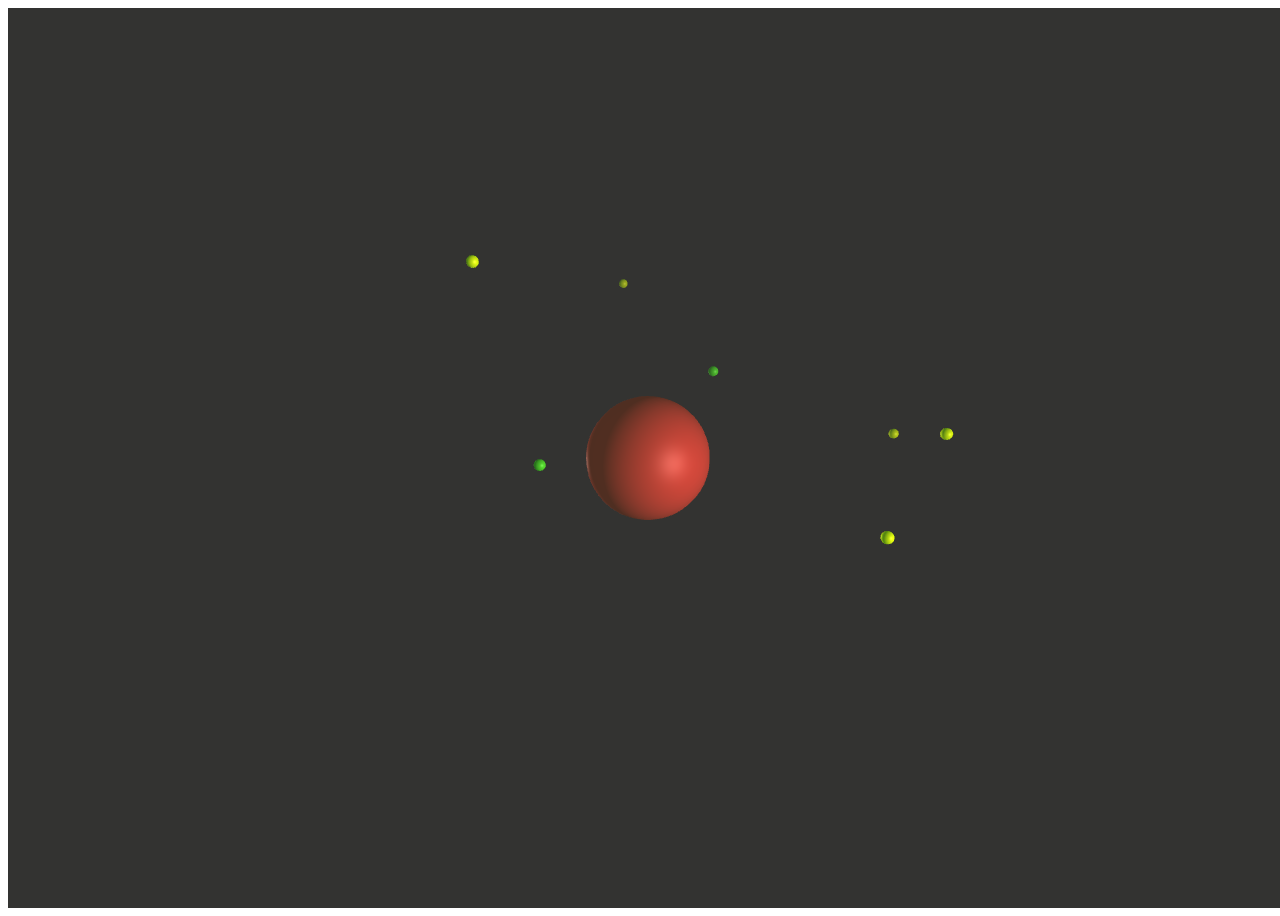
<file: 3js/index.html>
<html lang="en">
<head>
  <meta charset="UTF-8">
  <meta name="viewport" content="width=device-width, initial-scale=1.0">
  <title>3JS Playground</title>
</head>
<body>
  <script src='three.js'></script>
  <script src='index.js'></script>
  
</body>
</html>
</file>
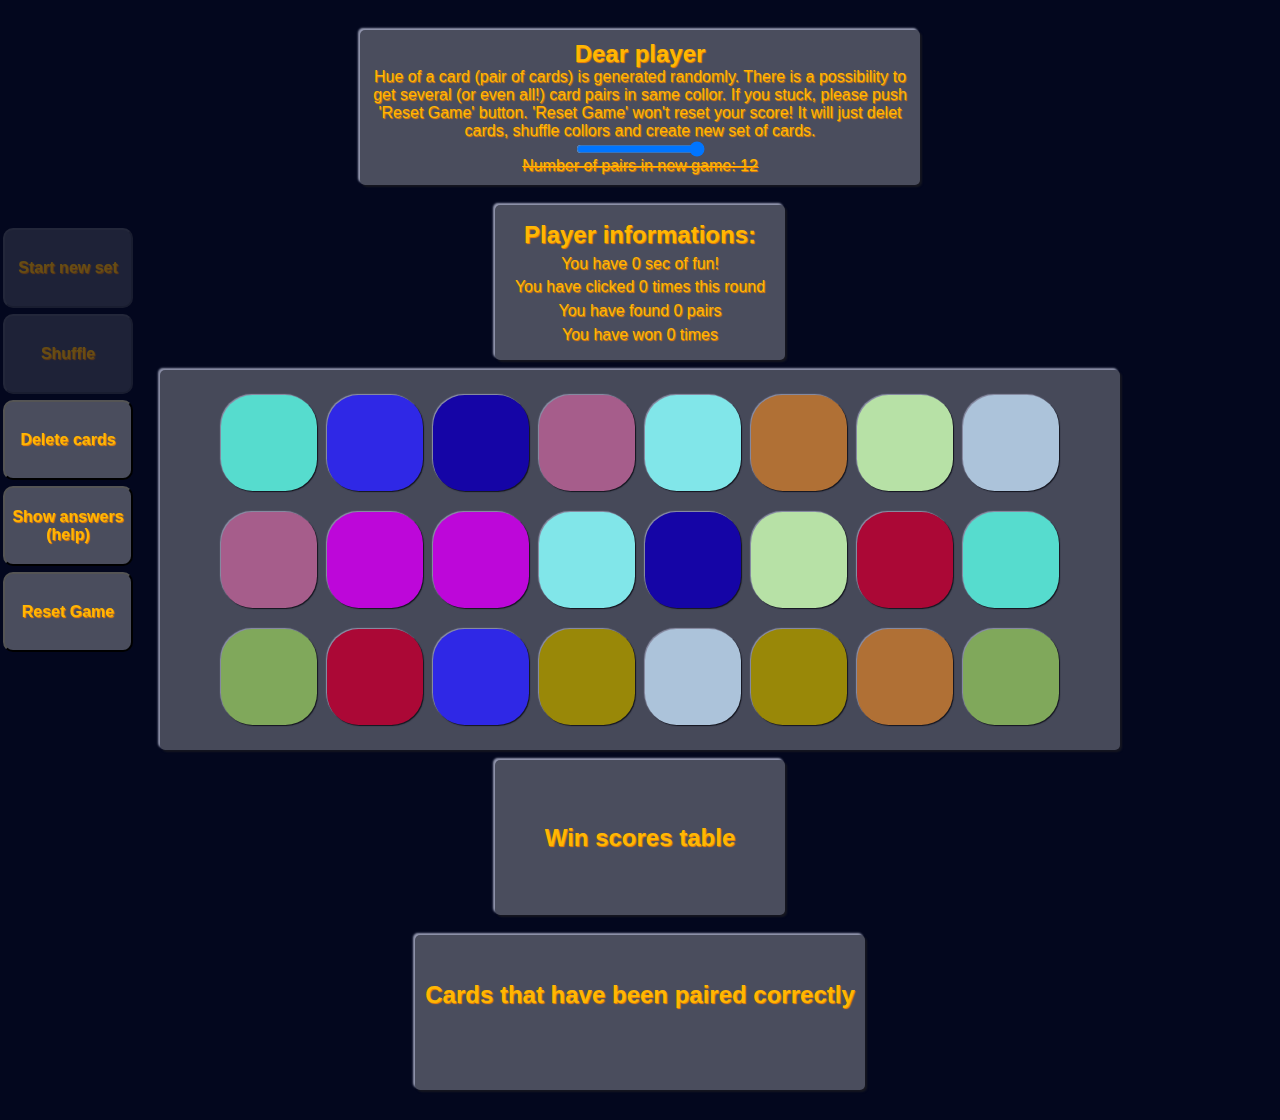
<file: MemoryGameJS/MainAppCatalog/index.html>
<!DOCTYPE html>
<html>
<head>
    <title>Memory Game</title>
    <meta http-equiv="Content-Type" content="text/html; charset=utf-8">
    <meta http-equiv="Content-Style-Type" content="text/css">
    <meta name="description" content="Memory Games">
    <link rel="stylesheet" href="css/style.css" type="text/css" />
</head>
<body>
  <header>
    <div id="gameNavigation">
      <button class="gameNavigationButton" id="gamePanel-start">Start new set</button>
      <button class="gameNavigationButton" id="gamePanel-shuffle">Shuffle</button>
      <button class="gameNavigationButton" id="gamePanel-delete">Delete cards</button>
      <button class="gameNavigationButton" id="gamePanel-show">Show answers (help)</button>
      <button class="gameNavigationButton" id="gamePanel-reset">Reset Game</button>
    </div>
  </header>
  <!-- Need formore descriptives class names -->
    <div class="mainWrapper"> 
        <div class="displayInformationField">
          <h2>
            Dear player
          </h2>
          <p> 
            Hue of a card (pair of cards) is generated randomly. 
            There is a possibility to get several (or even all!) 
            card pairs in same collor. If you stuck, please push 'Reset Game' button.
            'Reset Game' won't reset your score! It will just delet cards, shuffle collors and create new set of cards.
          </p>
          <input type="range" min="4" max="12" value="12" class="slider" id="NumberOfPairs">
          <p class="textDisabled">Number of pairs in new game: <span id="nextGamePairsDisplayer"></span></p>
        </div>
        <!-- game informations panel panel -->
        <div class="displayInformationField" id="gameInfo">
          <!-- Don't delete those paragraphs ! -->
          <h2>Player informations:</h2>
          <p>You have 0 sec of fun!</p>
          <p>You have clicked 0 times this round</p>
          <p>You have found 0 pairs</p>
          <p>You have won 0 times</p>
        </div>
        <div class="memoryField" id="memoryField"></div>
        <div class="displayInformationField" id="consoleField">
          <h2>Win scores table</h2>
        </div>
        <div class="displayInformationField">
          <h2>Cards that have been paired correctly</h2>
          <p id="foundedPairs"></p>
        </div>
    </div>
</body>
<script type="text/javascript" src="js/main.js"></script>
</html>
</file>
<file: MemoryGameJS/MainAppCatalog/css/style.css>
:root {
	--box-shadow01: 2px 2px 2px var(--col6-darker);
	--box-shadow02: -2px -2px 2px var(--col6-lighter);
	--box-shadow03: 1px 1px 1px var(--col6-darker);
	--box-shadow04: -1px -1px 1px var(--col6-lighter);

	--cardColor0: #000;
	--cardColor1: #000;
	--cardColor2: #000;
	--cardColor3: #000;
	--cardColor4: #000;
	--cardColor5: #000;
	--cardColor6: #000;
	--cardColor7: #000;
	--cardColor8: #000;
	--cardColor9: #000;
	--cardColor10: #000;
	--cardColor11: #000;

	--col4: #ffb703;
	--col5: #fb8500;
	--col6: #4a4d5d;
	--col6-darker: #161720;
	--col6-lighter: #9599b1;
	--col7: #03071e;

	--text-Shadow01: 1px 1px 1px var(--col5);
}

* {
	color: var(--col4);
	font-family:'Gill Sans',  sans-serif;
	margin: 0;
	padding: 0;
	text-shadow: var(--text-Shadow01);
}

body {
	background-color: var(--col7);
	height: 100%;
	min-height: 100%;
	width: 100%;
}

button {
	cursor: pointer;
}

button:disabled {
	cursor: not-allowed;
	opacity: 0.4;
}

button:hover {
	filter: brightness(90%);
}

header {
  display: flex;
  flex-direction: column;
  height: 100%;
  justify-content: center;
  min-height: 500px;
  position: fixed;
  top: 0;
  width: 120px;
}

#gameNavigation {
  min-height: 50%;
  display: block;
  text-align: center;
  justify-content: center;
}

.displayInformationField {
	align-items: center;
  background: var(--col6);
	border-radius: 5px;
	box-shadow: var(--box-shadow01), var(--box-shadow02);
  display: flex;
  flex-flow: column;
	flex-wrap: wrap;
	justify-content: space-evenly;
	min-height: 15vh;
	min-width: 30vh;
  margin: 10px;
  max-width: 60vh;
	padding: 10px;
	text-align: center;
}

.gamePanel {
	align-items: center;
	border-radius: 5px;
	box-shadow: var(--box-shadow01), var(--box-shadow02);
	display: flex;
	height: 200px;
	justify-content: space-evenly;
	padding: 15px;
  margin: 15px;
	max-width: 70%;
}

.gameNavigationButton {
	background: var(--col6);
	border-radius: 10px;
	color: var(--col4);
	font-weight: bold;
	font-size: 16px;
	height: 80px;
	margin: 3px;
	text-shadow: var(--text-Shadow01);
	width: 130px;
}

.memoryField {
	align-items: center;
	background: var(--col6);
	border-radius: 5px;
	box-shadow: var(--box-shadow01), var(--box-shadow02);
	display: flex;
	flex-wrap: wrap;
  max-width: 75%;
	min-height: 350px;
	min-width: 800px;
	justify-content: center;
	opacity: 0.95;
	padding: 15px;
}

.memoryField__card {
	cursor: pointer;
	background: url('../files/memoryBackground.jpg') no-repeat fixed center;
	border-radius: 33%;
	box-shadow: var(--box-shadow03), var(--box-shadow04);
	width: 96px;
	height: 96px;
	margin: 5px;
	transition: transform 1s;
}

.memoryField__card:hover {
	filter: brightness(85%);
	transform: rotate3d(0, 0, 1, 360deg);
  transition: 1s;
}

.mainWrapper {
	align-items: center;
  display: flex;
  flex-flow: column;
	flex-wrap: wrap;
	justify-content: space-evenly;
  margin: 10px;
  padding: 10px;
}

.textDisabled {
	text-decoration: line-through
}

/* Hard coded values of collors. Right now 12 pairs is max. */
.card1:active, .card2:active, .active0, .active1 {
  background: var(--cardColor0);
}

.card3:active, .card4:active, .active2, .active3 {
  background: var(--cardColor1);
}

.card5:active, .card6:active, .active4, .active5 {
  background: var(--cardColor2);
}

.card7:active, .card8:active, .active6, .active7 {
  background: var(--cardColor3);
}

.card9:active, .card10:active, .active8, .active9 {
  background: var(--cardColor4);
}

.card11:active, .card12:active, .active10, .active11 {
  background: var(--cardColor5);
}

.card13:active, .card14:active, .active12, .active13 {
	background: var(--cardColor6);
}

.card15:active, .card16:active, .active14, .active15 {
	background: var(--cardColor7);
}

.card17:active, .card18:active, .active16, .active17 {
	background: var(--cardColor8);
}

.card19:active, .card20:active, .active18, .active19 {
	background: var(--cardColor9);
}

.card21:active, .card22:active, .active20, .active21 {
	background: var(--cardColor10);
}

.card23:active, .card24:active, .active22, .active23 {
	background: var(--cardColor11);
}

@media (max-width: 1100px){
	.memoryField {
	max-width: 450px;
	min-height: 500px;
	min-width: 200px;
	}
}
</file>
